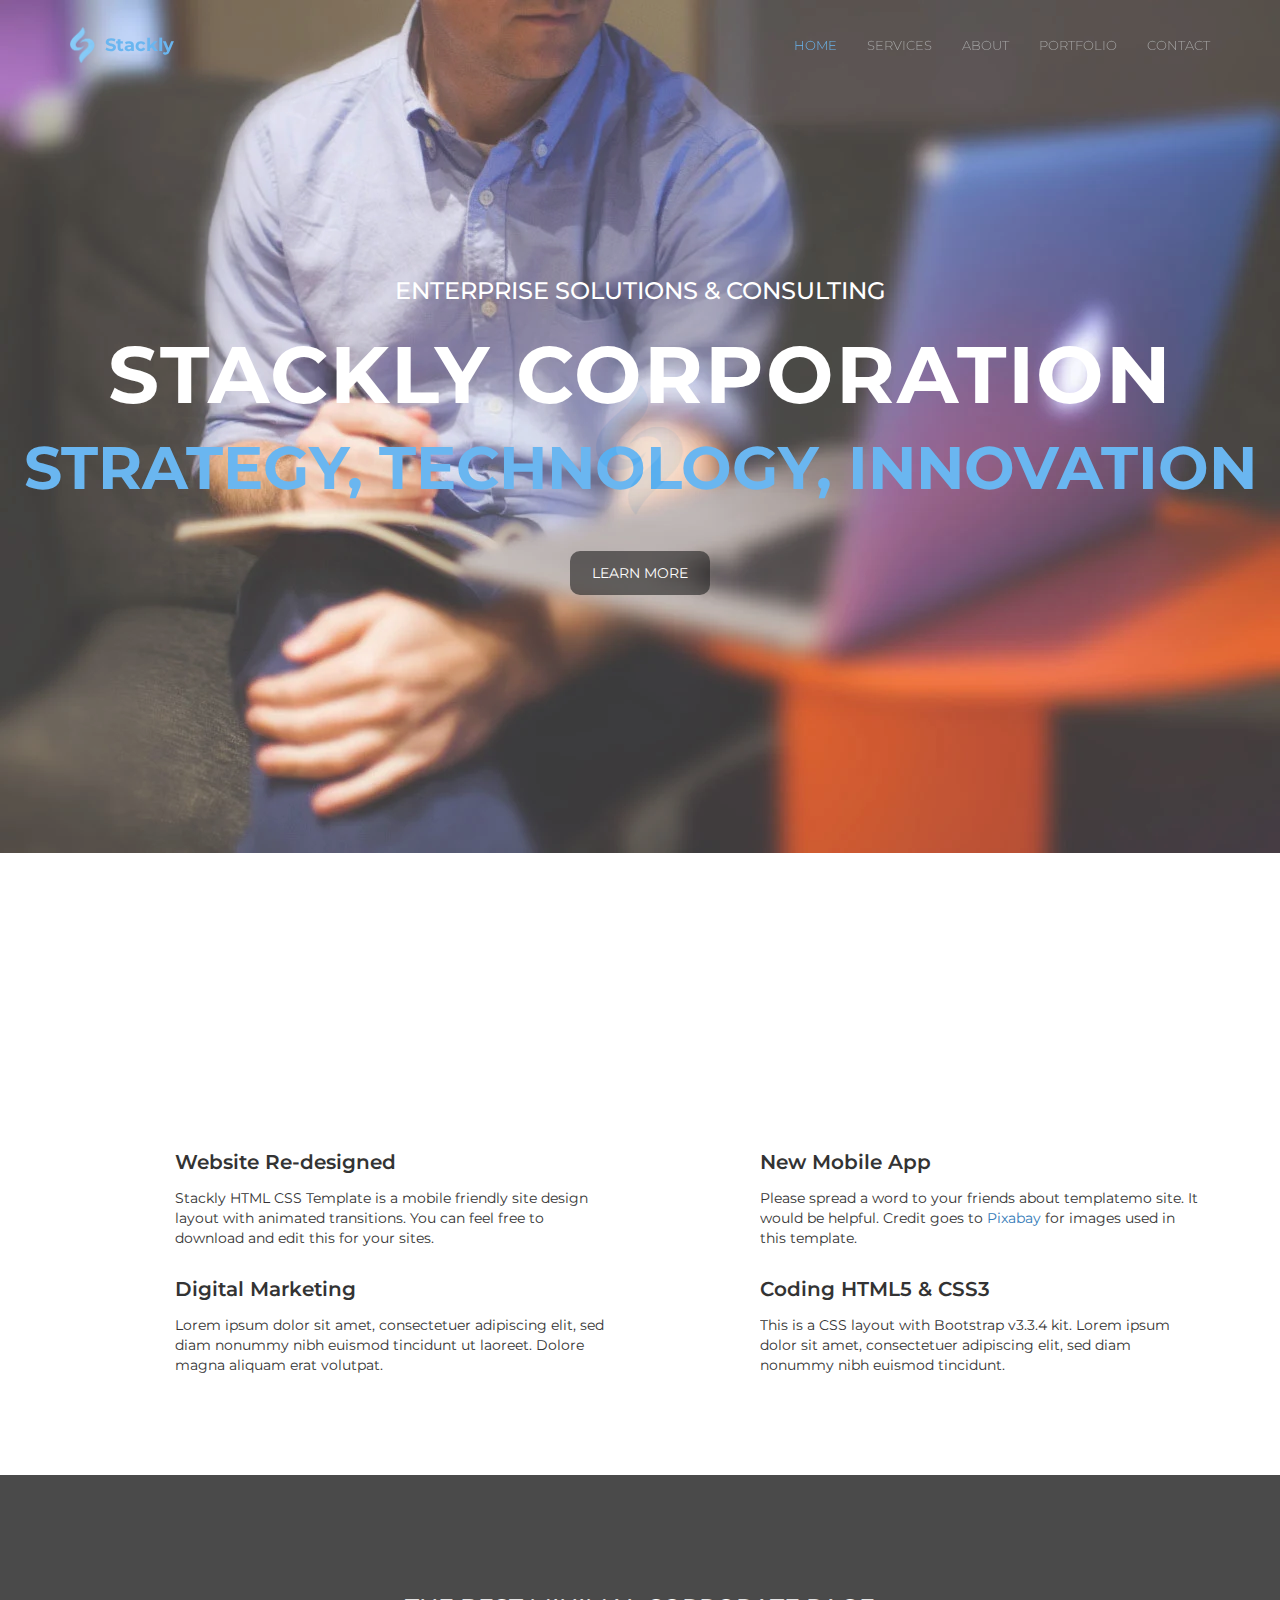
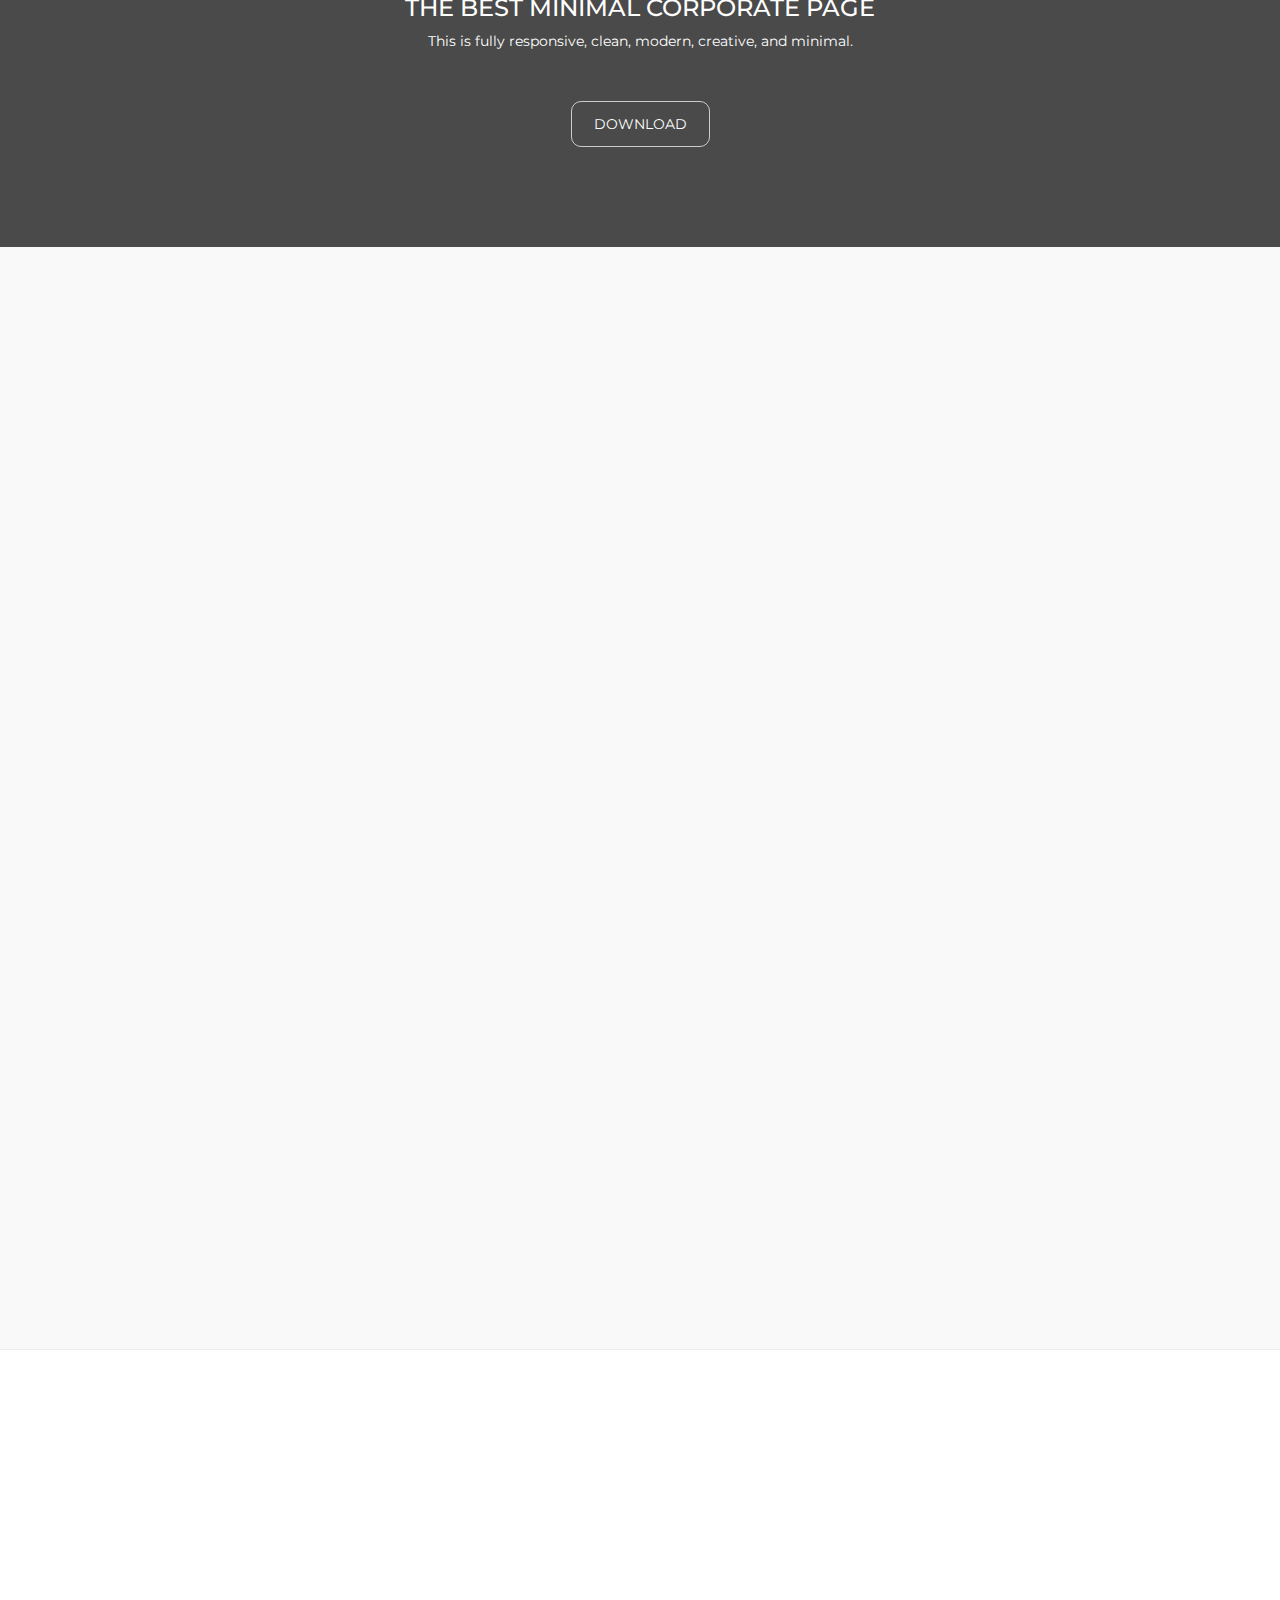
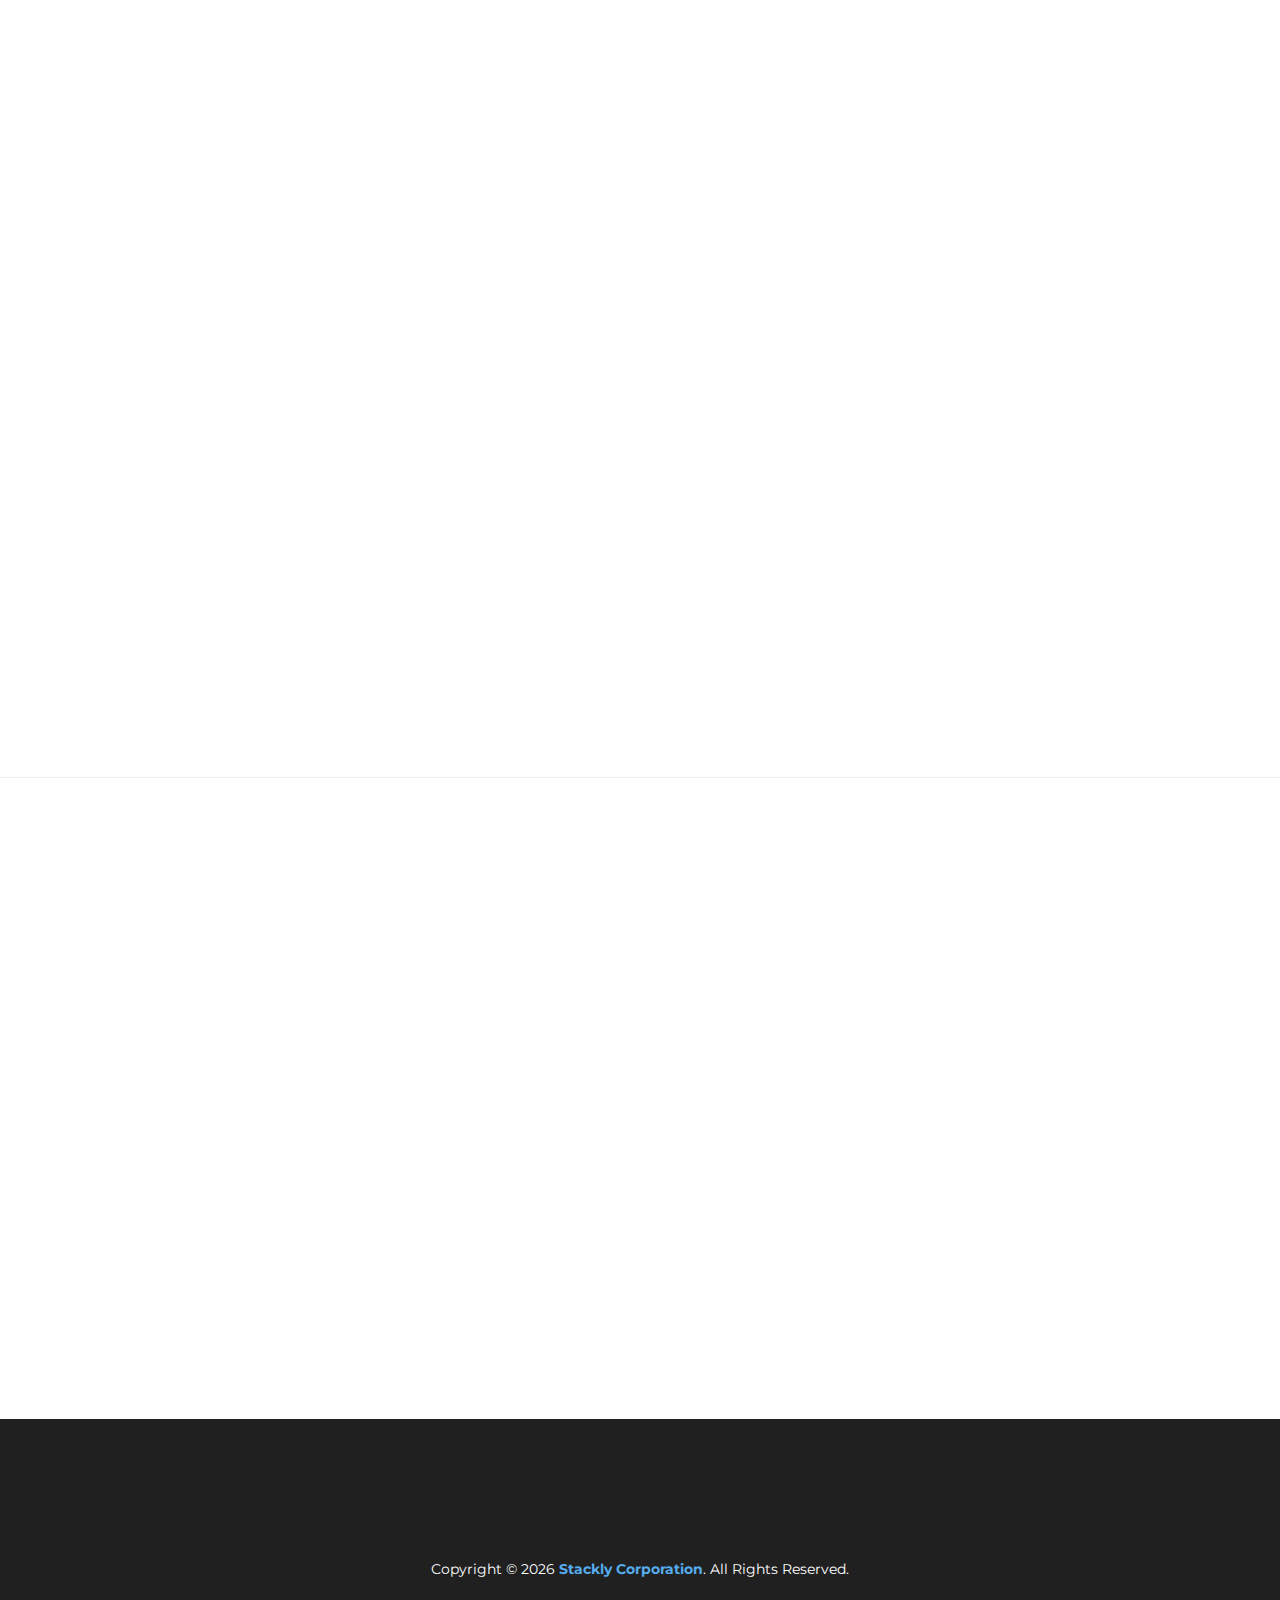
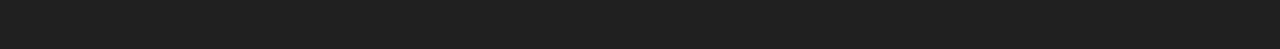
<file: index.html>
<!DOCTYPE html>
<html lang="en">
<head>
	<meta charset="utf-8">
	<title>Stackly </title>
	<meta http-equiv="X-UA-Compatible" content="IE=Edge">
	<meta name="viewport" content="width=device-width, initial-scale=1">
	<meta name="keywords" content="">
	<meta name="description" content="">
   
	<link href='http://fonts.googleapis.com/css?family=Montserrat:400,700' rel='stylesheet' type='text/css'>
	<link rel="stylesheet" href="css/animate.min.css">
	<link rel="stylesheet" href="css/bootstrap.min.css">
	<link rel="stylesheet" href="css/font-awesome.min.css">		
	<link rel="stylesheet" href="css/templatemo-style.css">
</head>
<body data-spy="scroll" data-offset="50" data-target=".navbar-collapse">
	<div class="preloader">
		<img src="./images/Logo.webp" alt="Stackly Loader" class="loader-logo">
	</div>
	<nav class="navbar navbar-fixed-top custom-navbar" role="navigation">
		<div class="container">
			<div class="navbar-header">
				<button class="navbar-toggle" data-toggle="collapse" data-target=".navbar-collapse">
					<span class="icon icon-bar"></span>
					<span class="icon icon-bar"></span>
					<span class="icon icon-bar"></span>
				</button>
				<a href="#" class="navbar-brand brand-logo">
  <img src="./images/Logo.webp" alt="Stackly Logo">
  <span>Stackly</span>
</a>

			</div>
			<div class="collapse navbar-collapse">
				<ul class="nav navbar-nav navbar-right">
					<li><a href="#home" class="smoothScroll">Home</a></li>
					<li><a href="./404.html" class="smoothScroll">Services</a></li>
					<li><a href="./404.html" class="smoothScroll">About</a></li>
					<li><a href="./404.html" class="smoothScroll">Portfolio</a></li>
					<li><a href="./404.html" class="smoothScroll">Contact</a></li>
				</ul>
			</div>
		</div>
	</nav>
	<!-- start home -->
	<section id="home">
		<div class="overlay">
			<div class="flexslider">
				<ul class="slides">
					<li>
						<img src="images/slider/1.webp" alt="Slide 1">
						<div class="slider-caption">
							<div class="templatemo_homewrapper">
								<h3 class="wow bounceIn">Enterprise Solutions & Consulting</h3>
<h1 class="wow bounce">Stackly Corporation</h1>
<h2>
  <span class="wow fadeIn" data-wow-delay="0.3s">STRATEGY,</span>
  <span class="wow fadeIn" data-wow-delay="0.6s">TECHNOLOGY,</span>
  <span class="wow fadeIn" data-wow-delay="0.9s">INNOVATION</span>
</h2>
<a href="./404.html" class="smoothScroll templatemo-slider-btn btn btn-default">
  Learn More
</a>

							</div>
						</div>
					</li>
					<li>
						<img src="images/slider/2.webp" alt="Slide 2">
						<div class="slider-caption">
							<div class="templatemo_homewrapper">
                            	<h2>Trusted Corporate Partner</h2>
<h1>Business Excellence</h1>
<h3>Delivering scalable solutions for modern enterprises</h3>
<a href="./404.html" class="smoothScroll templatemo-slider-btn btn btn-default">
  Get in Touch
</a>

							</div>
						</div>
					</li>
				</ul>
			</div>
		</div>
	</section>
	<!-- end home -->
	<!-- start service -->
	<section id="service">
		<div class="container">
			<div class="row">
				<div class="col-md-12 text-center wow bounceIn">
					<h2>Services</h2>
					<hr>
					<h4>we specialize in web and mobile</h4>
				</div>
				<div class="col-md-6 col-sm-6">
					<div class="media">
						<div class="media-object media-left wow fadeIn" data-wow-delay="0.6s">
							<i class="fa fa-laptop"></i>
						</div>
						<div class="media-body">
							<h3 class="media-heading">Website Re-designed</h3>
							<p>Stackly HTML CSS Template is a mobile friendly site design layout with animated transitions. You can feel free to download and edit this for your sites.</p>
						</div>
					</div>
				</div>
				<div class="col-md-6 col-sm-6">
					<div class="media">
						<div class="media-object media-left wow fadeIn" data-wow-delay="0.6s">
							<i class="fa fa-android"></i>
						</div>
						<div class="media-body">
							<h3 class="media-heading">New Mobile App</h3>
							<p>Please spread a word to your friends about templatemo site. It would be helpful. Credit goes to <a rel="nofollow noopener" href="https://pixabay.com">Pixabay</a> for images used in this template.</p>
						</div>
					</div>
				</div>
				<div class="col-md-6 col-sm-6">
					<div class="media">
						<div class="media-object media-left wow fadeIn" data-wow-delay="0.6s">
							<i class="fa fa-paper-plane"></i>
						</div>
						<div class="media-body">
							<h3 class="media-heading">Digital Marketing</h3>
							<p>Lorem ipsum dolor sit amet, consectetuer adipiscing elit, sed diam nonummy nibh euismod tincidunt ut laoreet. Dolore magna aliquam erat volutpat.</p>
						</div>
					</div>
				</div>
				<div class="col-md-6 col-sm-6">
					<div class="media">
						<div class="media-object media-left wow fadeIn" data-wow-delay="0.6s">
							<i class="fa fa-html5"></i>
						</div>
						<div class="media-body">
							<h3 class="media-heading">Coding HTML5 &amp; CSS3</h3>
							<p>This is a CSS layout with Bootstrap v3.3.4 kit. Lorem ipsum dolor sit amet, consectetuer adipiscing elit, sed diam nonummy nibh euismod tincidunt.</p>
						</div>
					</div>
				</div>
			</div>
		</div>
	</section>
	<!-- end service -->
	<!-- start divider -->
	<div class="divider">
		<div class="overlay">
			<div class="container">
				<div class="row">
					<div class="divider-des">
						<h3 class="text-uppercase">The best minimal corporate page</h3>
						<p>This is fully responsive, clean, modern, creative, and minimal.</p>
						<a href="./404.html"><button class="btn btn-default text-uppercase">Download</button></a>
					</div>
				</div>
			</div>
		</div>
	</div>
	<!-- end divider -->
	<!-- start about -->
	<section id="about">
		<div class="container">
			<div class="row">
				<div class="col-md-12 wow bounceIn">
					<h2>About</h2>
					<hr>
					<h4>some things about our past...</h4>
				</div>
			</div>
			<div class="row">
				<div class="col-md-6 col-sm-6 wow fadeInLeft templatemo-about-left" data-wow-delay="0.3s">
					<h3 class="about-title">Studio History</h3>
					<p>We deliver scalable digital solutions that accelerate growth, enhance efficiency, and strengthen brand impact. Our team combines strategy, design, and technology to help businesses innovate, adapt quickly, and achieve measurable results across competitive markets with confidence worldwide and trust.</p>
                    <p>We provide reliable digital solutions that streamline operations, boost performance, and support long-term growth. Our experts blend strategy, technology, and design to help organizations adapt faster, scale smarter, and achieve consistent business outcomes worldwide with confidence.</p>
				</div>
				<div class="col-md-6 col-sm-6 wow fadeInRight" data-wow-delay="0.3s">
					<span class="text-uppercase">Rating 100%</span>
					<div class="progress">
						<div class="progress-bar progress-bar-danger" role="progressbar" aria-valuenow="60" aria-valuemin="0" aria-valuemax="100" style="width: 100%;"></div>
					</div>
					<span class="text-uppercase">Work &AMP; malesuada 90%</span>
					<div class="progress">
						<div class="progress-bar progress-bar-danger" role="progressbar" aria-valuenow="90" aria-valuemin="0" aria-valuemax="100" style="width: 90%;"></div>
					</div>
					<span class="text-uppercase">Complete 65%</span>
					<div class="progress">
						<div class="progress-bar progress-bar-danger" role="progressbar" aria-valuenow="65" aria-valuemin="0" aria-valuemax="100" style="width: 65%;"></div>
					</div>
				</div>
			</div>
			<div class="row">
				<div class="col-md-4 col-sm-4 wow fadeInUp" data-wow-delay="0.6s">
					<div class="about-wrapper">
						<img src="images/team-img-1.webp" class="img-responsive" alt="about img">
						<h3>Cindy Davis</h3>
						<h5>Founder &amp; Director</h5>
					</div>
				</div>
				<div class="col-md-4 col-sm-4 wow fadeInUp" data-wow-delay="0.6s">
					<div class="about-wrapper">
						<img src="images/team-img-2.webp" class="img-responsive" alt="about img">
						<h3>Jenny Meno</h3>
						<h5>Creative Manager</h5>
					</div>
				</div>
				<div class="col-md-4 col-sm-4 wow fadeInUp" data-wow-delay="0.6s">
					<div class="about-wrapper">
						<img src="images/team-img-3.webp" class="img-responsive" alt="about img">
						<h3>Catherine Barkley</h3>
						<h5>Co-Founder &amp; Designer</h5>
					</div>
				</div>
			</div>
		</div>
	</section>
	<!-- end about -->
	<!-- start portfolio -->
	<section id="portfolio">
		<div class="container">
			<div class="row">
				<div class="col-md-12">
					<div class="wow bounceIn">
						<h2 class="wow bounceIn">Portfolio</h2>
						<hr>
						<h4>our lastest projects in the past 6 months</h4>
					</div>
					<div class="iso-section wow fadeIn" data-wow-delay="0.6s">

						<ul class="filter-wrapper clearfix">
							<li><a href="./404.html" data-filter="*" class="selected opc-main-bg">All</a></li>
							<li><a href="./404.html" class="opc-main-bg" data-filter=".graphic">Graphic</a></li>
							<li><a href="./404.html" class="opc-main-bg" data-filter=".photoshop">Photoshop</a></li>
							<li><a href="./404.html" class="opc-main-bg" data-filter=".wallpaper">Wallpaper</a></li>
						</ul>

						<div class="iso-box-section">
							<div class="iso-box-wrapper col4-iso-box">

								<div class="iso-box graphic photoshop wallpaper col-md-4 col-sm-6 col-xs-12">
									<div class="portfolio-thumb">
										<img src="images/portfolio-img-1.webp" class="fluid-img" alt="portfolio img">
										<div class="portfolio-overlay">
											<div class="portfolio-description">
												<a href="./404.html" class="fa fa-search"></a>
												<a href="./404.html" class="fa fa-link"></a>
												<h4>Project title</h4>
												<p>Lorem ipsum dolor sit amet, consectetuer adipiscing elit, sed diam nonumm.</p>	
											</div>											
										</div>
									</div>
								</div>
								<div class="iso-box graphic wallpaper col-md-4 col-sm-6 col-xs-12">
									<div class="portfolio-thumb">
										<img src="images/portfolio-img-2.webp" class="fluid-img" alt="portfolio img">
										<div class="portfolio-overlay">
											<div class="portfolio-description">
												<a href="./404.html" class="fa fa-search"></a>
												<a href="./404.html" class="fa fa-link"></a>
												<h4>Project title</h4>
												<p>Lorem ipsum dolor sit amet, consectetuer adipiscing elit, sed diam nonumm.</p>
											</div>
										</div>
									</div>
								</div>
								<div class="iso-box wallpaper col-md-4 col-sm-6 col-xs-12">
									<div class="portfolio-thumb">
										<img src="images/portfolio-img-3.webp" class="fluid-img" alt="portfolio img">
										<div class="portfolio-overlay">
											<div class="portfolio-description">
												<a href="./404.html" class="fa fa-search"></a>
												<a href="./404.html" class="fa fa-link"></a>
												<h4>Project title</h4>
												<p>Lorem ipsum dolor sit amet, consectetuer adipiscing elit, sed diam nonumm.</p>
											</div>
										</div>
									</div>
								</div>
								<div class="iso-box graphic col-md-4 col-sm-6 col-xs-12">
									<div class="portfolio-thumb">
										<img src="images/portfolio-img-4.webp" class="fluid-img" alt="portfolio img">
										<div class="portfolio-overlay">
											<div class="portfolio-description">
												<a href="./404.html" class="fa fa-search"></a>
												<a href="./404.html" class="fa fa-link"></a>
												<h4>Project title</h4>
												<p>Lorem ipsum dolor sit amet, consectetuer adipiscing elit, sed diam nonumm.</p>
											</div>
										</div>
									</div>
								</div>
								<div class="iso-box wallpaper col-md-4 col-sm-6 col-xs-12">
									<div class="portfolio-thumb">
										<img src="images/portfolio-img-5.webp" class="fluid-img" alt="portfolio img">
										<div class="portfolio-overlay">
											<div class="portfolio-description">
												<a href="./404.html" class="fa fa-search"></a>
												<a href="./404.html" class="fa fa-link"></a>
												<h4>Project title</h4>
												<p>Lorem ipsum dolor sit amet, consectetuer adipiscing elit, sed diam nonumm.</p>
											</div>
										</div>
									</div>
								</div>
								<div class="iso-box graphic photoshop col-md-4 col-sm-6 col-xs-12">
									<div class="portfolio-thumb">
										<img src="images/portfolio-img-6.webp" class="fluid-img" alt="portfolio img">
										<div class="portfolio-overlay">
											<div class="portfolio-description">
												<a href="./404.html" class="fa fa-search"></a>
												<a href="./404.html" class="fa fa-link"></a>
												<h4>Project title</h4>
												<p>Lorem ipsum dolor sit amet, consectetuer adipiscing elit, sed diam nonumm.</p>
											</div>
										</div>
									</div>
								</div>
							</div>
						</div>
					</div>
				</div>
			</div>
		</div>
	</section>
	<!-- end portfolio -->
	<!-- start contact -->
	<section id="contact">
		<div class="container">
			<div class="row">
				<div class="col-md-12">
					<div class="wow bounceIn">
						<h2 class="wow bounceIn">Contact</h2>
						<hr>
						<h4>Talk to us for more assistance...</h4>
					</div>					
					<form action="./404.html" method="post" role="form">
						<div class="col-md-4 col-sm-4 wow fadeIn" data-wow-delay="0.3s">
							<input type="text" placeholder="Name" class="form-control">
						</div>
						<div class="col-md-4 col-sm-4 wow fadeIn" data-wow-delay="0.3s">
							<input type="email" placeholder="Email" class="form-control">
						</div>
						<div class="col-md-4 col-sm-4 wow fadeIn" data-wow-delay="0.3s">
							<input type="text" placeholder="Subject" class="form-control">
						</div>
						<div class="col-md-12 col-sm-12 wow fadeIn" data-wow-delay="0.9s">
							<textarea class="form-control" rows="5" placeholder="Message"></textarea>
						</div>
						<div class="col-md-offset-3 col-sm-offset-3 col-sm-6 col-md-6 wow fadeIn" data-wow-delay="0.3s">
							<input type="submit" value="Send Message" class="form-control">
						</div>
					</form>
				</div>
			</div>
		</div>
	</section>
	<!-- end contact -->
	<footer>
		<div class="container">
			<div class="row">
				<div class="col-md-12">
					<ul class="social-icon wow fadeIn" data-wow-delay="0.3s">
						<li><a href="./404.html" class="fa fa-facebook"></a></li>
						<li><a href="./404.html" class="fa fa-twitter"></a></li>
						<li><a href="./404.html" class="fa fa-instagram"></a></li>
					</ul>
					<p>
Copyright © 2026 <span>Stackly Corporation</span>.
All Rights Reserved.
</p>

				</div>
			</div>
		</div>
	</footer>
	<script src="js/jquery.js"></script>
	<script src="js/bootstrap.min.js"></script>
	<script src="js/jquery.flexslider.js"></script>
	<script src="js/isotope.js"></script>
	<script src="js/imagesloaded.min.js"></script>
	<script src="js/smoothscroll.js"></script>
	<script src="js/wow.min.js"></script>
	<script src="js/custom.js"></script>
</body>
</html>
</file>
<file: css/templatemo-style.css>
/*

Workforce CSS Template

https://templatemo.com/tm-461-workforce

*/

body
    {
        background: #f9f9f9;
        font-family: 'Montserrat', sans-serif;
        font-weight: 400;
        overflow-x: hidden;
    }

    .brand-logo {
  display: flex;
  align-items: center;
  gap: 10px;
  padding: 10px 15px;
}

.brand-logo img {
  height: 38px;       /* adjust if needed */
  width: auto;
}

.brand-logo span {
  font-weight: 700;
  font-size: 18px;
  color: #55acee;        /* change if navbar is light */
}


/* start hr */
hr
    {
        border: 1px solid #55acee;
        width: 100px;
        margin-top: 20px;
    }
/* end hr */

/* start h2 */
h2
    {
        font-size: 60px;
        text-align: center;
    }
/* end h2 */

/* start h4 */
h4
    {
        text-align: center;
        padding-bottom: 50px;
    }
/* end h4 */
.btn {
    background: transparent;
    border-radius: 10px;
    color: #ffffff;
    margin-top: 40px;
	padding: 12px 22px;
    transition: all 0.4s ease-in-out;  
}
.btn:hover {
    background: #55acee;
    border-color: transparent;
}

/* start overlay */
.overlay 
    {
       width: 100%;
       height: 100%;
       background: rgba(0, 0, 0, 0.7);
    } 
/* end overlay */

/* start preloader */
.preloader {
    position: fixed;
    top: 0;
    left: 0;
    width: 100%;
    height: 100%;
    z-index: 99999;
    display: flex;
    justify-content: center;
    align-items: center;
    background: #ffffff;
}

.loader-logo {
    width: 90px;
    height: auto;
    animation: pulseRotate 1.8s infinite ease-in-out;
}

/* Smooth logo animation */
@keyframes pulseRotate {
    0% {
        transform: scale(1) rotate(0deg);
        opacity: 1;
    }
    50% {
        transform: scale(1.1) rotate(180deg);
        opacity: 0.7;
    }
    100% {
        transform: scale(1) rotate(360deg);
        opacity: 1;
    }
}

/* end preloader */

/* start navigation */
.custom-navbar 
    {
        margin-bottom: 0;
        background-color: #fff;
        text-align: right;
    }
.custom-navbar .navbar-brand 
    {
        color: #55acee;
        font-weight: bold;
        font-size: 28px;
    }
.custom-navbar .nav li a
     {
         color: #999;
         font-weight: 300;
         font-size: 13px;
         text-transform: uppercase;
    }
.custom-navbar .nav li a:hover
    {
        background: transparent;
        color: #55acee;
    }
.custom-navbar .nav li.active > a
    {
         background-color: transparent;
         color: #55acee;
    }
.custom-navbar .navbar-toggle
    {
        border: none;
        padding-top: 10px;
    }
.custom-navbar .navbar-toggle .icon-bar
    {
        background: #55acee;
        border-color: transparent;
    }
@media(min-width:768px){
    .custom-navbar
         {
             padding: 20px 0;
            border-bottom: 0;
             background: 0 0;
             transition: all 0.3s ease;
         }
    .custom-navbar.top-nav-collapse
         {
            padding: 0;
            box-shadow: 0px 2px 8px 0px rgba(50, 50, 50, 0.08);
            background: #fff;
        }
}
/* end navigation */

/* start home */        
#home h1
    {
        font-size: 80px;
        font-weight: bold;
        line-height: 1em;
        letter-spacing: 2px;
        padding-top: 10px;
    }
#home span
    {
        color: #55acee;
        font-weight: bold;
    }
#home .btn {
    background: rgba(0,0,0,0.6);
    border: none;
}
#home .btn:hover {
    background: rgba(255,255,255,0.6);
}
.templatemo_homewrapper {
    padding-left: 15px;
    padding-right: 15px;
}
.flexslider {
    margin: 0 0 60px;
    background: #fff;
    padding: 0;
    position: relative;
    zoom: 1;
    background-color: #371604;
    overflow: hidden;
    margin: 0;
    text-align: center;
}
.flexslider .slides {
    padding: 0;
    zoom: 1;
}
.flexslider .slides img {
    width: 100%;
    min-width: 648px;
    min-height: 270px;
    display: block;
}
.flexslider .slides > li {
    display: block;
    padding: 0;
    position: relative;
    -webkit-backface-visibility: hidden;
}
.flexslider img {
    position: relative;
    width: 100%;
}
.slider-caption {
    color:white;
    margin: 0;
    position: absolute;
    top: 0;
    left: 0;
    text-transform: uppercase;
    z-index: 7;
    width: 100%;
    height: 100%;
    display: -webkit-flex;
    display: -ms-flexbox;
    display: flex;
    -webkit-justify-content: center;
    -ms-flex-pack: center;
    justify-content: center;
    -webkit-align-items: center;
    -ms-flex-align: center;
    align-items: center;
}
/* end home */

/* start service */
#service
    {
        background: #ffffff;
        padding-top: 80px;
        padding-bottom: 80px;
    }
#service .media
    {
        padding: 10px;
    }
#service .media .fa
    {
        color: #55acee;
        font-size: 60px;
        margin-right: 20px;
        width: 65px;
        height: 65px;
    }
#service .media .media-heading
    {
        font-weight: 600;
        font-size: 20px;
        padding-bottom: 10px;
    }
/* end service */

/* start divider */
.divider
    {
        background: url('../images/divider-bg.webp');
        background-size: cover;
        background-repeat: no-repeat;
        background-attachment: fixed;
        color: #ffffff;
        text-align: center;
    }
.divider .divider-des
    {
        padding: 100px 15px;
    }
/* end divider */

/* start about */
h3.about-title {
    margin-top: 0;
}
#about
    {
        padding-top: 80px;
        padding-bottom: 80px;
    }
#about .progress
    {
        background: #f9f9f9;
        box-shadow: none;
        border-radius: 0px;
    }
#about .progress .progress-bar-danger
    {
        background: #55acee;
    }
#about span
    {
        display: block;
        margin-top: 12px;
        margin-bottom: 6px;
    }
#about .about-wrapper
    {
        background: #ffffff;
        box-shadow: 0px 8px 2px 2px rgba(50,50,50, 0.08);
        margin-top: 60px;
        margin-bottom: 20px;
        max-width: 500px;
        padding: 20px;
    }
#about .about-wrapper h3
    {
        color: #55acee;
        font-size: 20px;
        font-weight: bold;        
    }
/* end about */

/* start portfolio */
#portfolio
    {
        background: #fff;
        border-top: 1px solid #eeeeee;
        border-bottom: 1px solid #eeeeee;
        padding-top: 80px;
        padding-bottom: 80px;
    }
#portfolio .portfolio-thumb
    {
        overflow: hidden;
        margin: 0;
        position: relative;
    }
#portfolio .portfolio-thumb .portfolio-overlay
    {
        background: #333;
        color: #ffffff;
        display: -webkit-flex;
        display: -ms-flexbox;
        display: flex;
        -webkit-align-items: center;
            -ms-flex-align: center;
                align-items: center;
        -webkit-justify-content: center;
            -ms-flex-pack: center;
                justify-content: center;
        top: 0;
        right: 0;
        left: 0;
        bottom: 0;
        width: 100%;
        height: 100%;
        text-align: center;
        position: absolute;
        opacity: 0;
        transition: all 0.4s ease-in-out;
    }
#portfolio .portfolio-thumb:hover .portfolio-overlay
    {
        opacity: 0.9;
    }
#portfolio .portfolio-thumb .portfolio-overlay .fa
    {
        border: 1px solid #ffffff;
        border-radius: 50%;
        color: #ffffff;
        width: 40px;
        height: 40px;
        line-height: 40px;
        text-align: center;
        text-decoration: none;
        margin-right: 6px;
        margin-bottom: 10px;
        transition: all 0.3s ease;
    }
#portfolio .portfolio-thumb .portfolio-overlay .fa:hover {
    background: #55acee;
    border-color: #55acee;
}
#portfolio .portfolio-thumb .portfolio-overlay h4
    {
        padding-bottom: 10px;
    }
    .portfolio-description {
        padding-left: 15px;
        padding-right: 15px;
    }
/*filter css*/
.filter-wrapper {
    width: 100%;
    margin: 0 0 24px 0;
    padding: 0;
    overflow: hidden;
    text-align: center;
}
.filter-wrapper li {
    display: inline-block;
    margin: 4px;
    transition: all 0.3s ease;
}
.filter-wrapper li:hover {
    background: #55acee;
}
.filter-wrapper li:hover a {
    color: #fff;
}
.filter-wrapper li a {
    border: 1px solid #f2f2f2;
    color: #999;
    padding: 8px 17px;
    display: block;
    text-decoration: none;
}
/*isotope box css*/
.iso-box-section {
    width: 100%;
    margin: 0 0 24px 0;
}
.iso-box-wrapper {
    width: 100%;
    padding: 0;
    clear: both;
    position: relative;
}
.iso-box {
    position: relative;
    min-height: 50px;
    float: left;
    overflow: hidden;
    margin-bottom: 20px;
}
.fluid-img {
    width: 100%;
    display: block;
    height: auto;
}
/* end portfolio */

/* start contact */
#contact
    {
        background: #ffffff;
        padding-top: 80px;
        padding-bottom: 80px;
    }
#contact .form-control
    {
        background: transparent;
        border-radius: 0px;
        box-shadow: none;
        border: 1px solid #CCC;
        margin-bottom: 20px;
        transition: all 0.4s ease-in-out;
    }
#contact input
    {
        height: 50px;
    }
#contact input[type="submit"]
    {
        border: 2px solid #55acee;
        font-weight: bold;
		color: #55acee;
    }
#contact input[type="submit"]:hover
    {
        background: #55acee;
		color: #fff;
    }
/* end contact */

/* start footer */
footer
    {
        background: #202020;
        color: #ffffff;
        padding-top: 60px;
        padding-bottom: 60px;
        text-align: center;
    }
footer p
    {
        display: block;
        padding-top: 40px;
    }
footer span
    {
        color: #55acee;
        font-weight: bold;
    }
/* end footer */

/* start social icon */
.social-icon
    {
        display: block;
        position: relative;
        padding: 0;
        margin: 0;
        top: 20px;
    }
.social-icon li
    {
        display: inline-block;
        list-style: none;
        transition: all 0.4s ease-in-out;
        width: 40px;
        height: 40px;
    }
.social-icon li a
    {
        color: #fff;
        font-size: 30px;
        text-decoration: none;
        line-height: 40px;
        text-align: center;
    }
.social-icon li:hover
    {
        background: #55acee;
    }
/* end social icon */

/* start media 980 */
@media screen and ( max-width: 980px ){
    #home h1
        {
            font-size: 40px;
        }
    h2
        {
            font-size: 30px;
        }
    
}
/* end media 980 */


/* start media 768 */
@media screen and ( max-width: 767px ){
    h4 {
        padding-bottom: 20px;
    }
   #home h1
    {
        font-size: 40px;
    }
    #home {
        margin-top: 50px;
    }
    .templatemo-about-left {
        margin-bottom: 30px;
    }
    #about .about-wrapper {
        margin-left: auto;
        margin-right: auto;
    }
}
/* end media 768 */

@media screen and (max-width: 440px) {
    h4 {
        padding-bottom: 15px;
        line-height: 1.5em;
    }
    .filter-wrapper li {
        margin: 2px;
    }
    .filter-wrapper li a {
        padding: 6px 10px;
    }
}

@media screen and (max-width: 380px) {
    #service .media .fa {
        margin-right: 5px;
    }
}

/* start media 360 */
@media screen and ( max-width: 360px ){
    #home h1
        {
            font-size: 30px;
            line-height: 1.5em;
        }
}
/* end media 360 */
</file>
